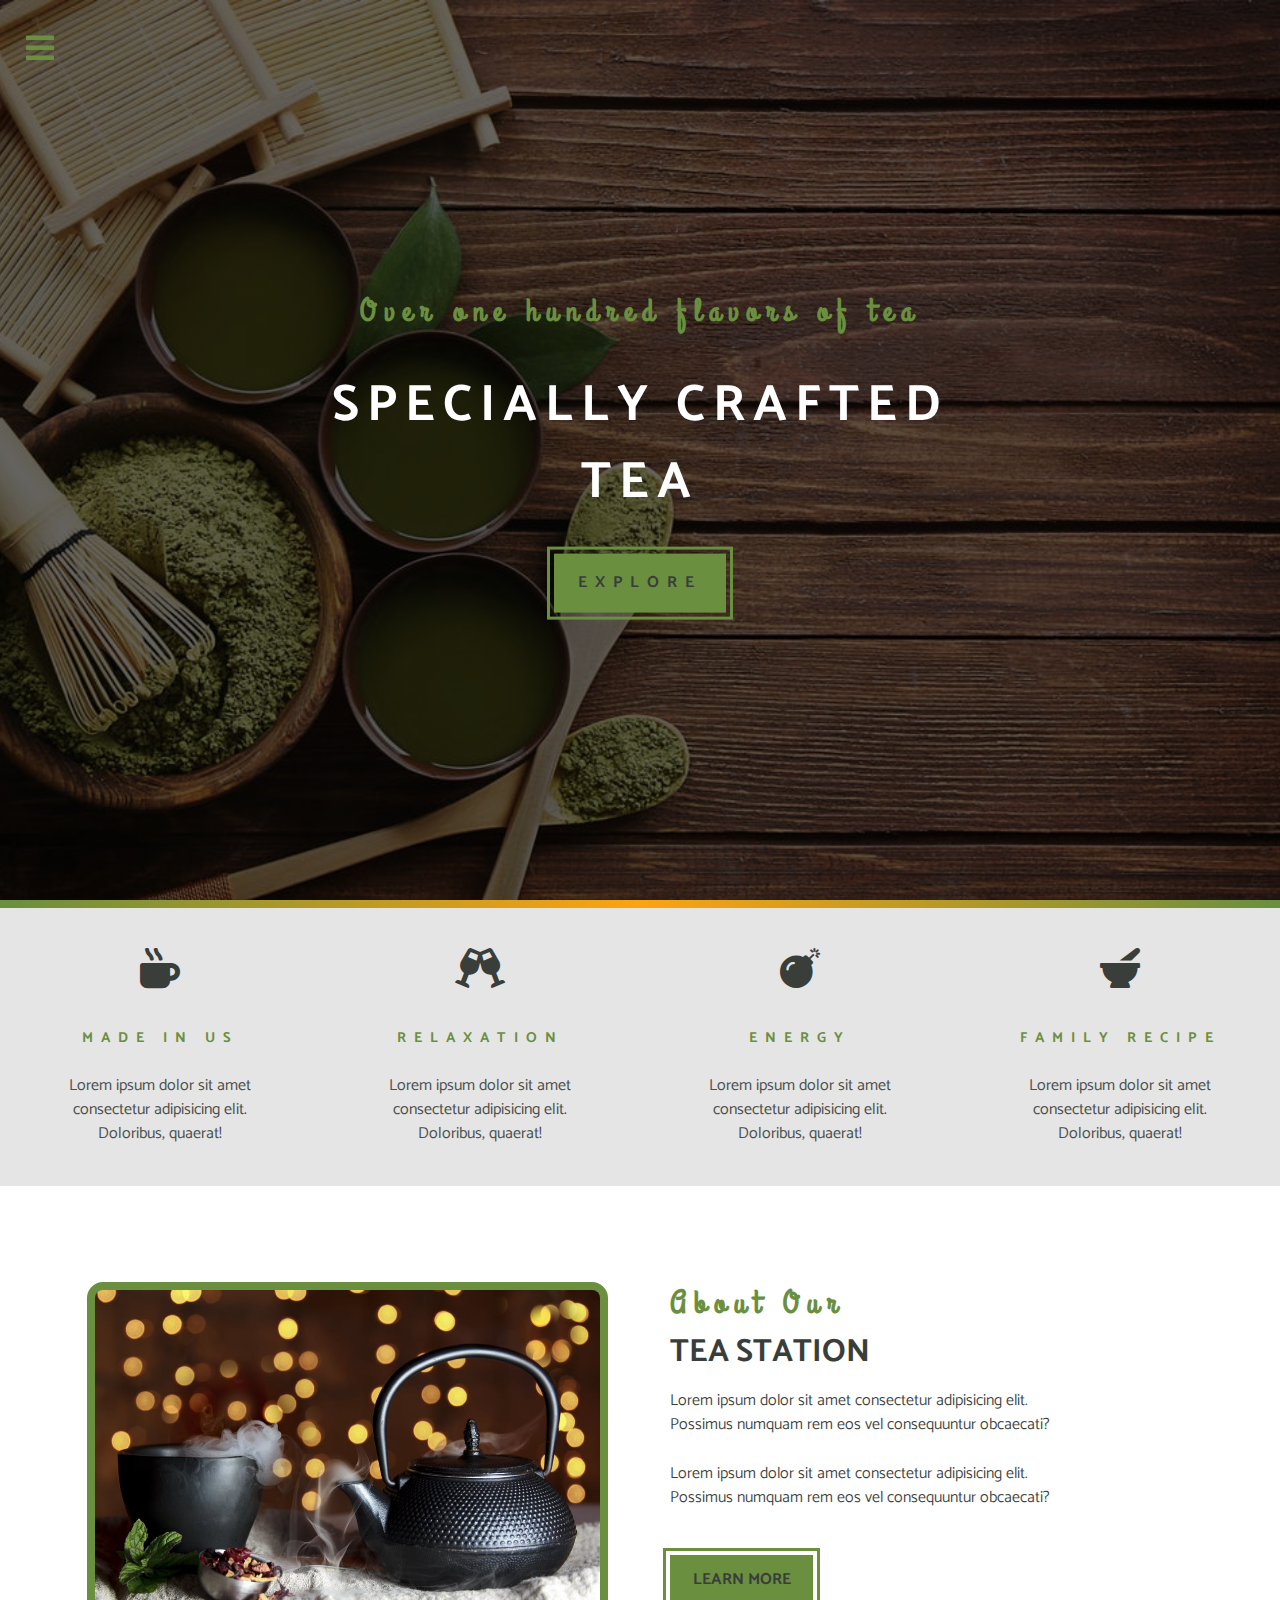
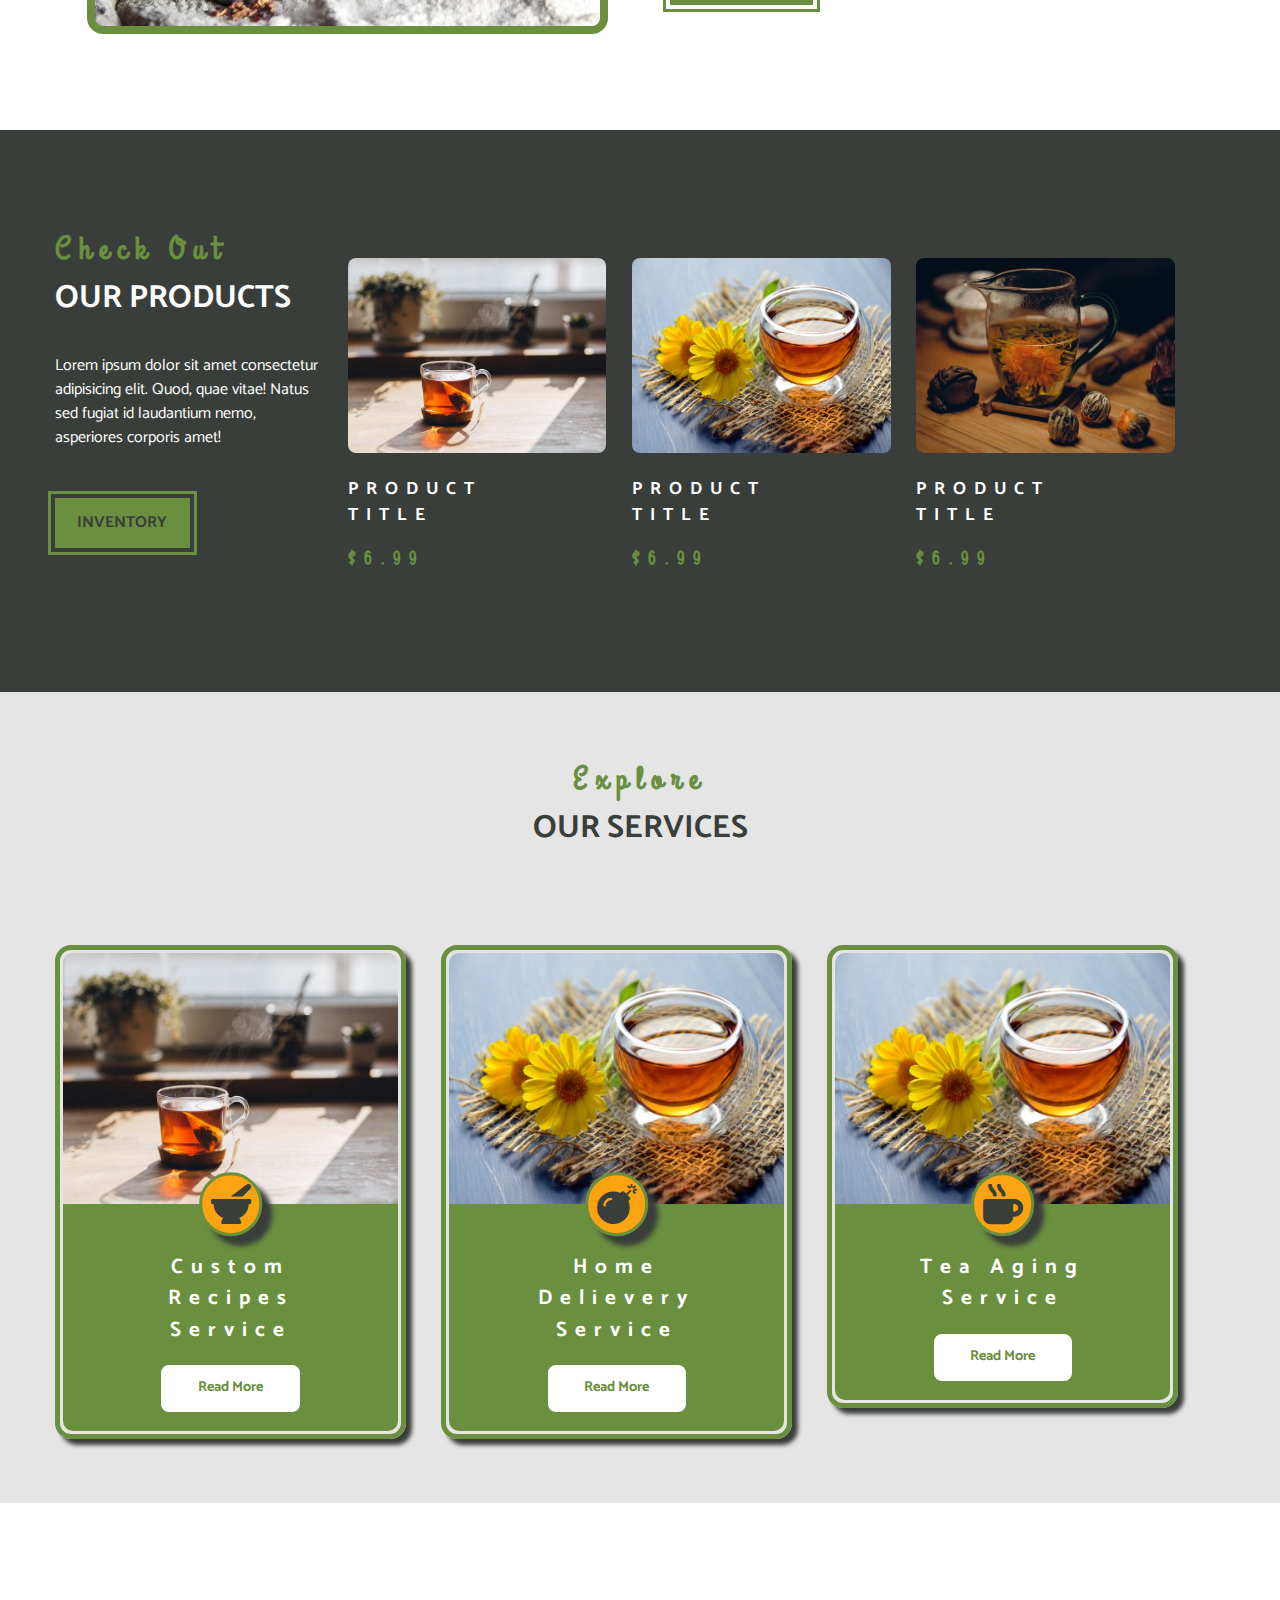
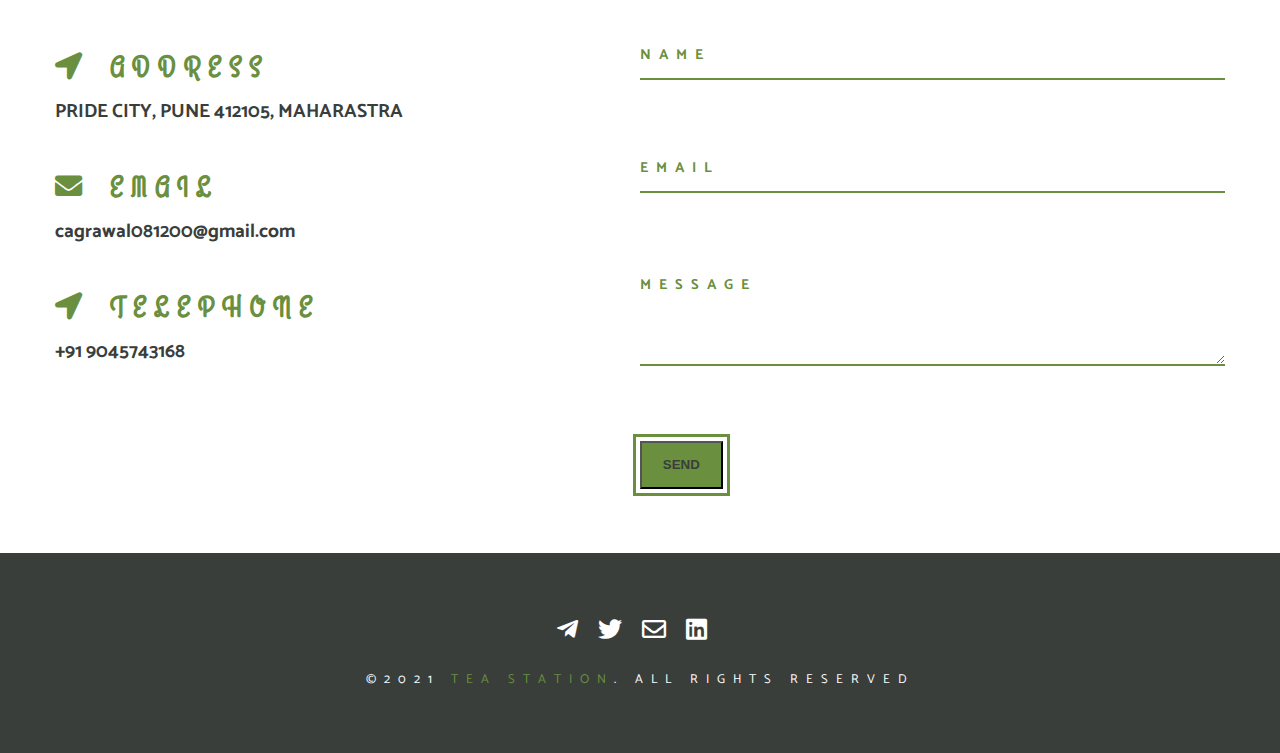
<file: index.html>
<!DOCTYPE html>
<html lang="en">
<head>
    <meta charset="UTF-8">
    <meta http-equiv="X-UA-Compatible" content="IE=edge">
    <meta name="viewport" content="width=device-width, initial-scale=1.0">
    <!-- <link rel="icon" href="./favicon/favicon-96x96.png"> -->
    <link rel="icon" href="./favicon/tea-icon.png">
    <link rel="stylesheet" href="./css/style.css">
    <link rel="stylesheet" href="./fontawesome-free-5.15.3-web/css/all.css">
    <title>Tea Station || Home</title>
</head>
<body>
    
    <!-- navbar -->

    <!-- nav-icon -->
    <span class="nav-btn" id="nav-btn">
        <i class="fas fa-bars"></i>
    </span>
    <!-- end of nav-icon -->

    <nav class="navbar" id="navbar">
        <div class="navbar-header">
            <span class="nav-close" id="nav-close"><i class="fas fa-times"></i></span>
        </div>

        <ul class="nav-items">
            <li><a href="index.html" class="nav-link">home</a></li>
            <li><a href="skills.html" class="nav-link">skills</a></li>
            <li><a href="about.html" class="nav-link">about</a></li>
            <li><a href="product.html" class="nav-link">products</a></li>
        </ul>
    </nav>
    <!-- end of navbar -->

    <!-- header -->
    <header class="header">
        <div class="banner">
            <h3 class="sub-title">Over one hundred flavors of tea</h3>
            <h1 class="title">specially crafted tea</h1>
            <a href="skills.html" class="banner-btn btn">explore</a>
        </div>
    </header>
    <!-- end of header -->

    <!-- content divider -->
    <div class="content-divider"></div>
    <!-- end of content divider -->

    <!-- skills section -->
    <section class="skills clearfix">
        <article class="skill">
            <i class="fas fa-mug-hot skill-icon"></i>
            <h3 class="skill-title">Made in US</h3>
            <p class="skill-text">Lorem ipsum dolor sit amet consectetur adipisicing elit. Doloribus, quaerat!</p>
        </article>
        <article class="skill">
            <i class="fas fa-glass-cheers skill-icon"></i>
            <h3 class="skill-title">relaxation</h3>
            <p class="skill-text">Lorem ipsum dolor sit amet consectetur adipisicing elit. Doloribus, quaerat!</p>
        </article>
        <article class="skill">
            <i class="fas fa-bomb skill-icon"></i>
            <h3 class="skill-title">energy</h3>
            <p class="skill-text">Lorem ipsum dolor sit amet consectetur adipisicing elit. Doloribus, quaerat!</p>
        </article>
        <article class="skill">
            <i class="fas fa-mortar-pestle skill-icon"></i>
            <h3 class="skill-title">family recipe</h3>
            <p class="skill-text">Lorem ipsum dolor sit amet consectetur adipisicing elit. Doloribus, quaerat!</p>
        </article>
    </section>
    <!-- End of Skills Section -->

    <!-- about section -->
    <section class="clearfix">
        <div class="about-container">
            <article class="about-img-container">
                <div class="about-border-bg">
                    <img src="./images/about-bcg.jpeg" alt="error loading image" class="about-img">
                </div>
            </article>
            
            <article class="about-text-container">
                <h3 class="about-subtitle">about our</h3>
                <h2 class="about-title">tea station</h2>
                <p class="about-para">Lorem ipsum dolor sit amet consectetur adipisicing elit. Possimus numquam rem eos vel consequuntur obcaecati?</p>
                <p class="about-para">Lorem ipsum dolor sit amet consectetur adipisicing elit. Possimus numquam rem eos vel consequuntur obcaecati?</p>
                <a href="about.html" class="about-btn btn">Learn More</a>
            </article>
        </div>
    </section>
    <!-- end of about section -->

    <!-- Products -->
    <section class="product clearfix">
        <div class="about-container parent-product">
            <article class="product-info">
                <h3 class="product-subtitle">check out</h3>
                <h2 class="product-title">our products</h2>
                <p class="product-text">Lorem ipsum dolor sit amet consectetur adipisicing elit. Quod, quae vitae! Natus sed fugiat id laudantium nemo, asperiores corporis amet!</p>
                <a href="product.html" class="product-btn btn">inventory</a>
            </article>

            <article class="product-main-container">
                <div class="prod">
                    <figure class="image-container">
                        <img src="./images/product-1.jpeg" alt="" class="product-img">
                    </figure>
                    <h3 class="prod-title">product title</h3>
                    <h3 class="product-price">$6.99</h3>
                </div>
                
                <div class="prod">
                    <figure class="image-container">
                        <img src="./images/product-2.jpeg" alt="" class="product-img">
                    </figure>
                    <h3 class="prod-title">product title</h3>
                    <h3 class="product-price">$6.99</h3>
                </div>
                
                <div class="prod">
                    <figure class="image-container">
                        <img src="./images/product-3.jpeg" alt="" class="product-img">
                    </figure>
                    <h3 class="prod-title">product title</h3>
                    <h3 class="product-price">$6.99</h3>
                </div>
            </article>
        </div>
    </section>
    <!-- end of Products Section -->

    
    <!-- services -->
    <section class="clearfix services">
        <div class="service-container about-container">
            <article class="service-text-container">
                <h2 class="service-subtitle">explore</h2>
                <h3 class="service-title">our services</h3>
            </article>

            <article class="service-details">
                <div class="recipe">
                    <div class="parent">
                        <div class="recipe-img-container">
                            <figure>
                                <img src="./images/product-1.jpeg" alt="" class="recipe-img">
                            </figure>
                        </div>
                        <span class="service-icon-container">
                            <i class="fas fa-mortar-pestle service-icon"></i>
                        </span>
                        <div class="recipe-text-container">
                            <h4>Custom Recipes Service</h4>
                            <a href="#" class="service-btn">read more</a>
                        </div>
                    </div>
                </div>

                <div class="recipe">
                    <div class="recipe-img-container">
                        <figure>
                            <img src="./images/product-2.jpeg" alt="" class="recipe-img">
                        </figure>
                    </div>
                    <span class="service-icon-container">
                        <i class="fas fa-bomb service-icon"></i>
                    </span>
                    <div class="recipe-text-container">
                        <h4>home delievery service</h4>
                        <a href="#" class="service-btn">read more</a>
                    </div>
                </div>

                <div class="recipe">
                    <div class="recipe-img-container">
                        <figure>
                            <img src="./images/product-2.jpeg" alt="" class="recipe-img">
                        </figure>
                    </div>
                    <span class="service-icon-container">
                        <i class="fas fa-mug-hot service-icon"></i>
                    </span>
                    <div class="recipe-text-container">
                        <h4>tea aging Service</h4>
                        <a href="#" class="service-btn">read more</a>
                    </div>
                </div>
            </article>
        </div>
    </section>
    <!-- end of services section -->

    <!-- forms -->
        <section class="clearfix">
            <div class="form-address-container about-container">
                <article class="address-info">
                    <div class="info">
                        <span class="navigation-icon">
                            <i class="fas fa-location-arrow add-icon"></i>
                            <h3 class="contact-subtitle">address</h3>
                        </span>
                        <h3 class="contact-title">PRIDE CITY, PUNE 412105, MAHARASTRA </h3>
                    </div>

                    <div class="info">
                        <span class="navigation-icon">
                            <i class="fas fa-envelope add-icon"></i>
                            <h3 class="contact-subtitle">email</h3>
                        </span>
                        <h3 class="contact-title">cagrawal081200@gmail.com</h3>
                    </div>

                    <div class="info">
                        <span class="navigation-icon">
                            <i class="fas fa-location-arrow add-icon"></i>
                            <h3 class="contact-subtitle">telephone</h3>
                        </span>
                        <h3 class="contact-title">+91 9045743168</h3>
                    </div>
                </article>

                <article class="form-info">
                    <div class="form-container">
                        <form action="https://formspree.io/f/xleawoeo" method="POST" class="form-parent">
                            <input type="text" name="name" placeholder="NAME" class="name-col">
                            <input type="email" name="email-address" placeholder="EMAIL" class="mail-col">
                            <textarea name="message" placeholder="MESSAGE" class="area-col" rows="5"></textarea>
                            <button type="submit" class="form-btn btn">Send</button>
                        </form>
                    </div>
                </article>
            </div>
        </section>
    <!-- end of forms section -->

    <!-- footer -->
    <footer class="clearfix footer">
        <div class="about-container footer-container">
            <div class="scoial-icons">
                <a href="#" target="_blank"><i class="fab fa-telegram-plane enquiry-icon"></i></a>
                <a href="#" target="_blank"><i class="fab fa-twitter enquiry-icon"></i></a>
                <a href="mailto: cagrawal081200@gmail.com?subject=Tea station enquiry" target="_blank"><i class="far fa-envelope enquiry-icon"></i></a>
                <a href="https://www.linkedin.com/in/chirag-agrawal-306811205" target="_blank"><i class="fab fa-linkedin enquiry-icon"></i></a>
                <a href="" target="_blank"></a>
            </div>

            <article class="end">
                &copy2021
                <span class="footer-text">tea station</span>.
                <span>all rights reserved</span>
            </article>
        </div>
    </footer>
    <!-- end of footer -->


    <!-- script -->
    <script src="app.js"></script>

</body>
</html>
</file>
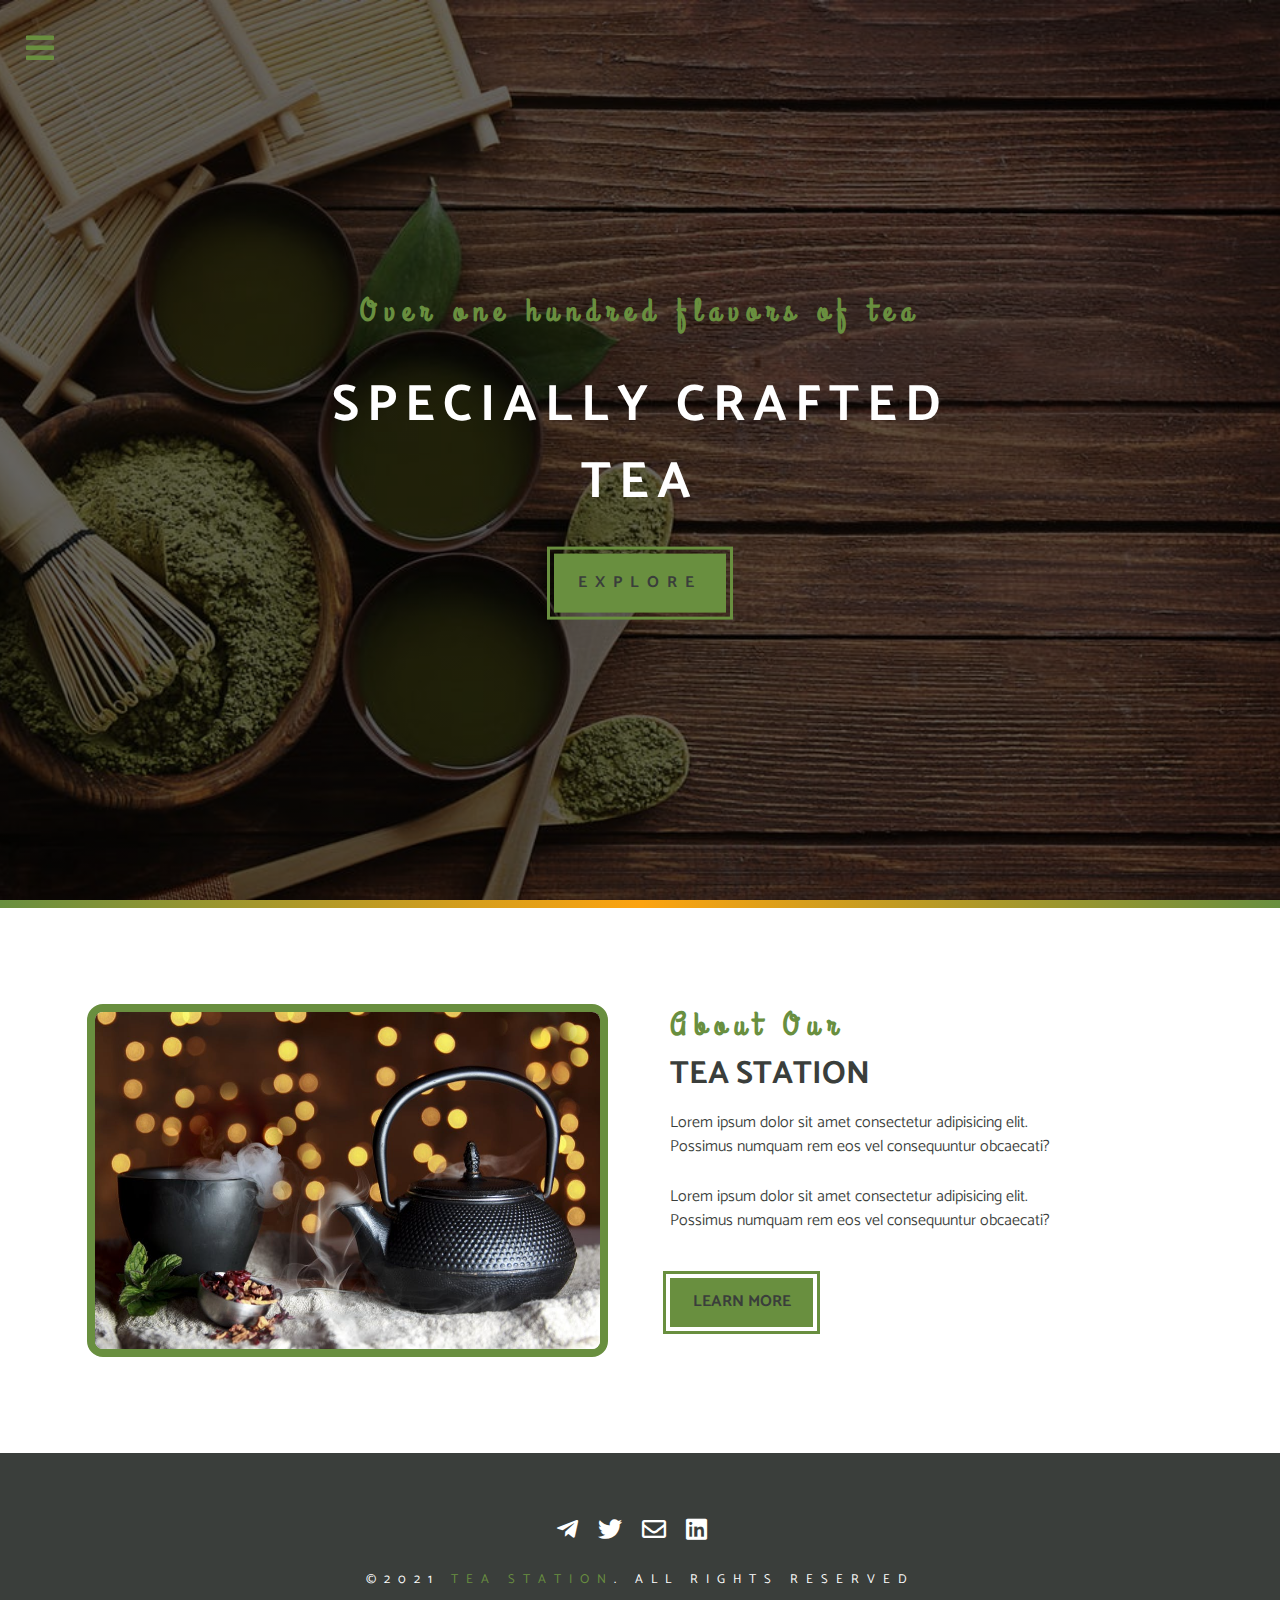
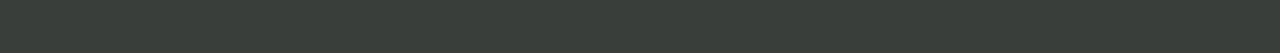
<file: about.html>
<!DOCTYPE html>
<html lang="en">
<head>
    <meta charset="UTF-8">
    <meta http-equiv="X-UA-Compatible" content="IE=edge">
    <meta name="viewport" content="width=device-width, initial-scale=1.0">
    <!-- <link rel="icon" href="./favicon/favicon-96x96.png"> -->
    <link rel="icon" href="./favicon/tea-icon.png">
    <link rel="stylesheet" href="./css/style.css">
    <link rel="stylesheet" href="./fontawesome-free-5.15.3-web/css/all.css">
    <title>Tea Station || Home</title>
</head>
<body>
    
    <!-- navbar -->

    <!-- nav-icon -->
    <span class="nav-btn" id="nav-btn">
        <i class="fas fa-bars"></i>
    </span>
    <!-- end of nav-icon -->

    <nav class="navbar" id="navbar">
        <div class="navbar-header">
            <span class="nav-close" id="nav-close"><i class="fas fa-times"></i></span>
        </div>

        <ul class="nav-items">
            <li><a href="index.html" class="nav-link">home</a></li>
            <li><a href="skills.html" class="nav-link">skills</a></li>
            <li><a href="about.html" class="nav-link">about</a></li>
            <li><a href="product.html" class="nav-link">products</a></li>
        </ul>
    </nav>
    <!-- end of navbar -->

    <!-- header -->
    <header class="header">
        <div class="banner">
            <h3 class="sub-title">Over one hundred flavors of tea</h3>
            <h1 class="title">specially crafted tea</h1>
            <a href="skills.html" class="banner-btn btn">explore</a>
        </div>
    </header>
    <!-- end of header -->

    <!-- content divider -->
    <div class="content-divider"></div>
    <!-- end of content divider -->

    <!-- about section -->
    <section class="clearfix">
        <div class="about-container">
            <article class="about-img-container">
                <div class="about-border-bg">
                    <img src="./images/about-bcg.jpeg" alt="error loading image" class="about-img">
                </div>
            </article>
            
            <article class="about-text-container">
                <h3 class="about-subtitle">about our</h3>
                <h2 class="about-title">tea station</h2>
                <p class="about-para">Lorem ipsum dolor sit amet consectetur adipisicing elit. Possimus numquam rem eos vel consequuntur obcaecati?</p>
                <p class="about-para">Lorem ipsum dolor sit amet consectetur adipisicing elit. Possimus numquam rem eos vel consequuntur obcaecati?</p>
                <a href="about.html" class="about-btn btn">Learn More</a>
            </article>
        </div>
    </section>
    <!-- end of about section -->

     <!-- footer -->
     <footer class="clearfix footer">
        <div class="about-container footer-container">
            <div class="scoial-icons">
                <a href="#" target="_blank"><i class="fab fa-telegram-plane enquiry-icon"></i></a>
                <a href="#" target="_blank"><i class="fab fa-twitter enquiry-icon"></i></a>
                <a href="mailto: cagrawal081200@gmail.com?subject=Tea station enquiry" target="_blank"><i class="far fa-envelope enquiry-icon"></i></a>
                <a href="https://www.linkedin.com/in/chirag-agrawal-306811205" target="_blank"><i class="fab fa-linkedin enquiry-icon"></i></a>
                <a href="" target="_blank"></a>
            </div>

            <article class="end">
                &copy2021
                <span class="footer-text">tea station</span>.
                <span>all rights reserved</span>
            </article>
        </div>
    </footer>
    <!-- end of footer -->


    <!-- script -->
    <script src="app.js"></script>

</body>
</html>
</file>
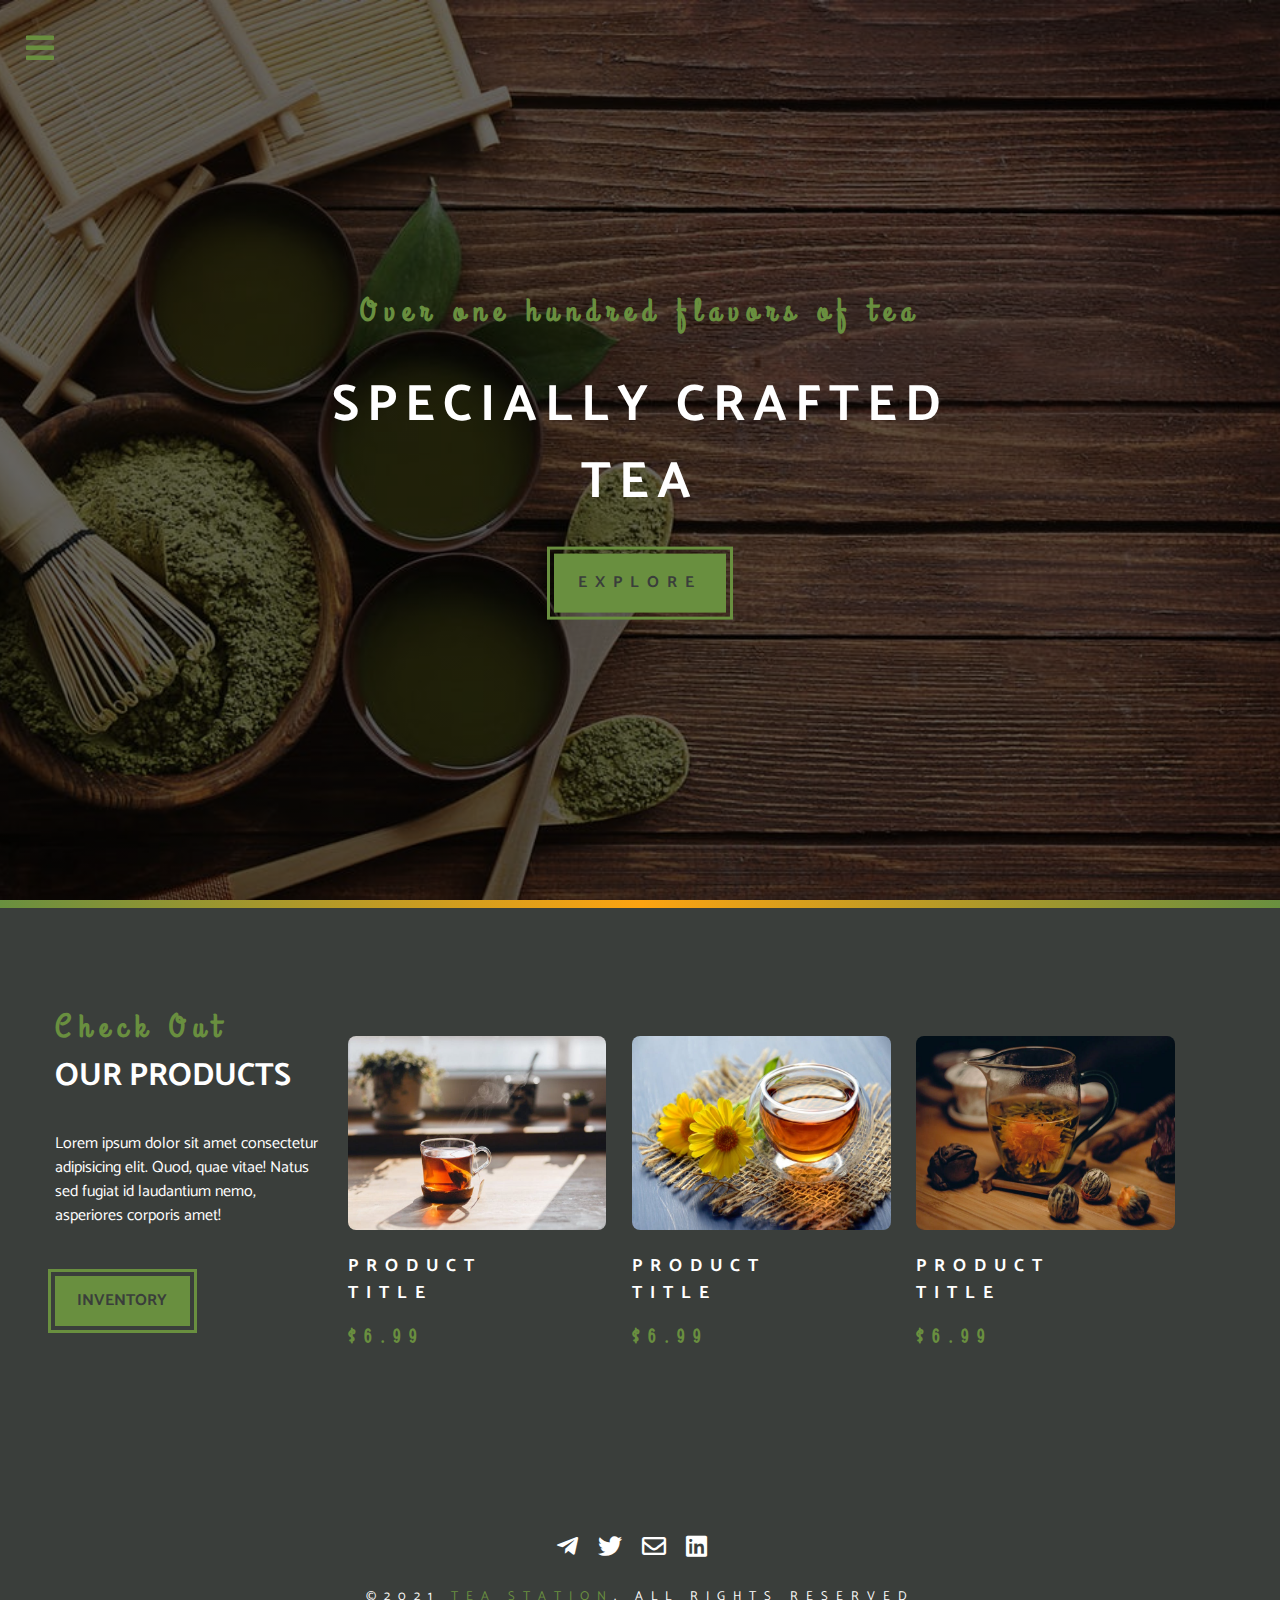
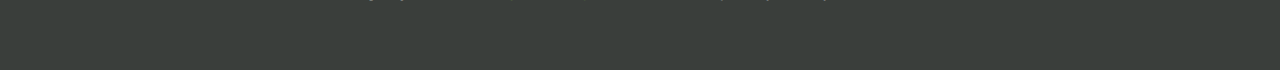
<file: product.html>
<!DOCTYPE html>
<html lang="en">
<head>
    <meta charset="UTF-8">
    <meta http-equiv="X-UA-Compatible" content="IE=edge">
    <meta name="viewport" content="width=device-width, initial-scale=1.0">
    <!-- <link rel="icon" href="./favicon/favicon-96x96.png"> -->
    <link rel="icon" href="./favicon/tea-icon.png">
    <link rel="stylesheet" href="./css/style.css">
    <link rel="stylesheet" href="./fontawesome-free-5.15.3-web/css/all.css">
    <title>Tea Station || Home</title>
</head>
<body>
    
    <!-- navbar -->

    <!-- nav-icon -->
    <span class="nav-btn" id="nav-btn">
        <i class="fas fa-bars"></i>
    </span>
    <!-- end of nav-icon -->

    <nav class="navbar" id="navbar">
        <div class="navbar-header">
            <span class="nav-close" id="nav-close"><i class="fas fa-times"></i></span>
        </div>

        <ul class="nav-items">
            <li><a href="index.html" class="nav-link">home</a></li>
            <li><a href="skills.html" class="nav-link">skills</a></li>
            <li><a href="about.html" class="nav-link">about</a></li>
            <li><a href="product.html" class="nav-link">products</a></li>
        </ul>
    </nav>
    <!-- end of navbar -->

    <!-- header -->
    <header class="header">
        <div class="banner">
            <h3 class="sub-title">Over one hundred flavors of tea</h3>
            <h1 class="title">specially crafted tea</h1>
            <a href="skills.html" class="banner-btn btn">explore</a>
        </div>
    </header>
    <!-- end of header -->

    <!-- content divider -->
    <div class="content-divider"></div>
    <!-- end of content divider -->

    <!-- Products -->
    <section class="product clearfix">
        <div class="about-container parent-product">
            <article class="product-info">
                <h3 class="product-subtitle">check out</h3>
                <h2 class="product-title">our products</h2>
                <p class="product-text">Lorem ipsum dolor sit amet consectetur adipisicing elit. Quod, quae vitae! Natus sed fugiat id laudantium nemo, asperiores corporis amet!</p>
                <a href="product.html" class="product-btn btn">inventory</a>
            </article>

            <article class="product-main-container">
                <div class="prod">
                    <figure class="image-container">
                        <img src="./images/product-1.jpeg" alt="" class="product-img">
                    </figure>
                    <h3 class="prod-title">product title</h3>
                    <h3 class="product-price">$6.99</h3>
                </div>
                
                <div class="prod">
                    <figure class="image-container">
                        <img src="./images/product-2.jpeg" alt="" class="product-img">
                    </figure>
                    <h3 class="prod-title">product title</h3>
                    <h3 class="product-price">$6.99</h3>
                </div>
                
                <div class="prod">
                    <figure class="image-container">
                        <img src="./images/product-3.jpeg" alt="" class="product-img">
                    </figure>
                    <h3 class="prod-title">product title</h3>
                    <h3 class="product-price">$6.99</h3>
                </div>
            </article>
        </div>
    </section>
    <!-- end of Products Section -->

    <!-- footer -->
    <footer class="clearfix footer">
        <div class="about-container footer-container">
            <div class="scoial-icons">
                <a href="#" target="_blank"><i class="fab fa-telegram-plane enquiry-icon"></i></a>
                <a href="#" target="_blank"><i class="fab fa-twitter enquiry-icon"></i></a>
                <a href="mailto: cagrawal081200@gmail.com?subject=Tea station enquiry" target="_blank"><i class="far fa-envelope enquiry-icon"></i></a>
                <a href="https://www.linkedin.com/in/chirag-agrawal-306811205" target="_blank"><i class="fab fa-linkedin enquiry-icon"></i></a>
                <a href="" target="_blank"></a>
            </div>

            <article class="end">
                &copy2021
                <span class="footer-text">tea station</span>.
                <span>all rights reserved</span>
            </article>
        </div>
    </footer>
    <!-- end of footer -->


    <!-- script -->
    <script src="app.js"></script>

</body>
</html>
</file>
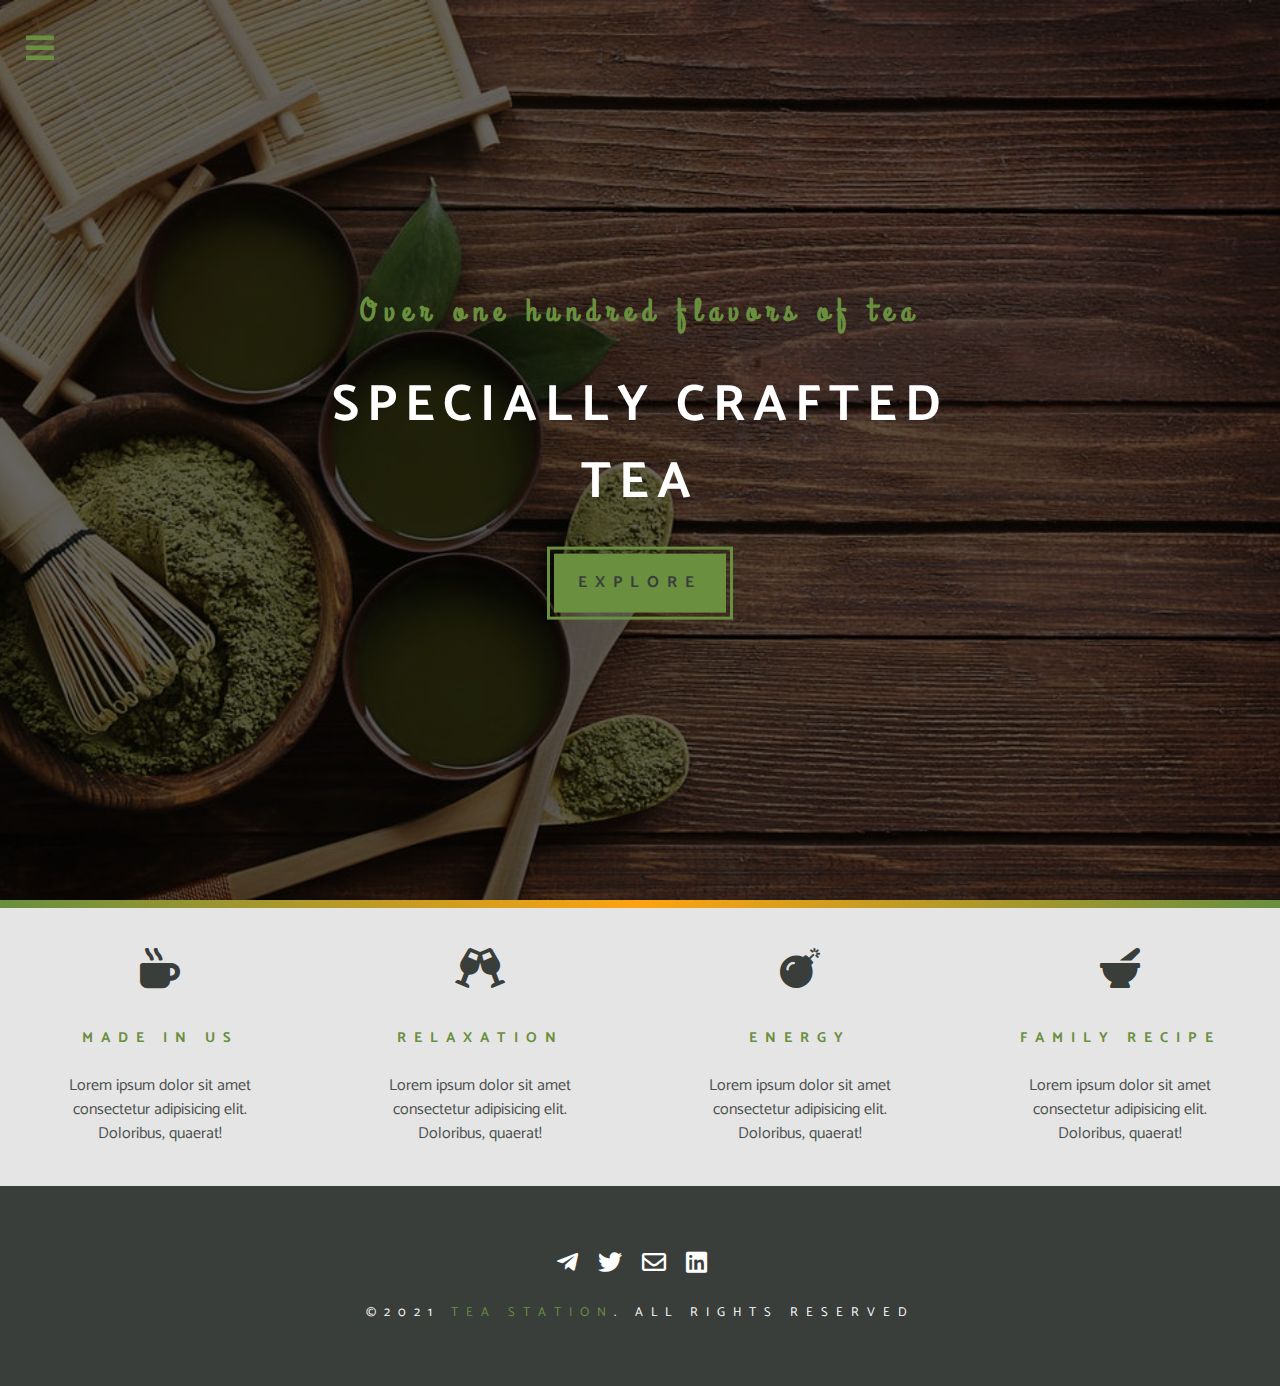
<file: skills.html>
<!DOCTYPE html>
<html lang="en">
<head>
    <meta charset="UTF-8">
    <meta http-equiv="X-UA-Compatible" content="IE=edge">
    <meta name="viewport" content="width=device-width, initial-scale=1.0">
    <!-- <link rel="icon" href="./favicon/favicon-96x96.png"> -->
    <link rel="icon" href="./favicon/tea-icon.png">
    <link rel="stylesheet" href="./css/style.css">
    <link rel="stylesheet" href="./fontawesome-free-5.15.3-web/css/all.css">
    <title>Tea Station || Home</title>
</head>
<body>
    
    <!-- navbar -->

    <!-- nav-icon -->
    <span class="nav-btn" id="nav-btn">
        <i class="fas fa-bars"></i>
    </span>
    <!-- end of nav-icon -->

    <nav class="navbar" id="navbar">
        <div class="navbar-header">
            <span class="nav-close" id="nav-close"><i class="fas fa-times"></i></span>
        </div>

        <ul class="nav-items">
            <li><a href="index.html" class="nav-link">home</a></li>
            <li><a href="skills.html" class="nav-link">skills</a></li>
            <li><a href="about.html" class="nav-link">about</a></li>
            <li><a href="product.html" class="nav-link">products</a></li>
        </ul>
    </nav>
    <!-- end of navbar -->

    <!-- header -->
    <header class="header">
        <div class="banner">
            <h3 class="sub-title">Over one hundred flavors of tea</h3>
            <h1 class="title">specially crafted tea</h1>
            <a href="skills.html" class="banner-btn btn">explore</a>
        </div>
    </header>
    <!-- end of header -->

    <!-- content divider -->
    <div class="content-divider"></div>
    <!-- end of content divider -->

    <!-- skills section -->
    <section class="skills clearfix">
        <article class="skill">
            <i class="fas fa-mug-hot skill-icon"></i>
            <h3 class="skill-title">Made in US</h3>
            <p class="skill-text">Lorem ipsum dolor sit amet consectetur adipisicing elit. Doloribus, quaerat!</p>
        </article>
        <article class="skill">
            <i class="fas fa-glass-cheers skill-icon"></i>
            <h3 class="skill-title">relaxation</h3>
            <p class="skill-text">Lorem ipsum dolor sit amet consectetur adipisicing elit. Doloribus, quaerat!</p>
        </article>
        <article class="skill">
            <i class="fas fa-bomb skill-icon"></i>
            <h3 class="skill-title">energy</h3>
            <p class="skill-text">Lorem ipsum dolor sit amet consectetur adipisicing elit. Doloribus, quaerat!</p>
        </article>
        <article class="skill">
            <i class="fas fa-mortar-pestle skill-icon"></i>
            <h3 class="skill-title">family recipe</h3>
            <p class="skill-text">Lorem ipsum dolor sit amet consectetur adipisicing elit. Doloribus, quaerat!</p>
        </article>
    </section>
    <!-- End of Skills Section -->

    <!-- footer -->
    <footer class="clearfix footer">
        <div class="about-container footer-container">
            <div class="scoial-icons">
                <a href="#" target="_blank"><i class="fab fa-telegram-plane enquiry-icon"></i></a>
                <a href="#" target="_blank"><i class="fab fa-twitter enquiry-icon"></i></a>
                <a href="mailto: cagrawal081200@gmail.com?subject=Tea station enquiry" target="_blank"><i class="far fa-envelope enquiry-icon"></i></a>
                <a href="https://www.linkedin.com/in/chirag-agrawal-306811205" target="_blank"><i class="fab fa-linkedin enquiry-icon"></i></a>
                <a href="" target="_blank"></a>
            </div>

            <article class="end">
                &copy2021
                <span class="footer-text">tea station</span>.
                <span>all rights reserved</span>
            </article>
        </div>
    </footer>
    <!-- end of footer -->

     <!-- script -->
     <script src="app.js"></script>

</body>
</html>
</file>
<file: css/style.css>
/* 
==========================
Variables, Global Styles
===========================
*/


@import url('https://fonts.googleapis.com/css2?family=Catamaran:wght@341;494&family=Grand+Hotel&display=swap');
/* font-family: 'Catamaran', sans-serif;
font-family: 'Grand Hotel', cursive; */

*{
    padding: 0;
    margin: 0;
    -webkit-box-sizing: border-box;
            box-sizing: border-box;
}
:root{
    --clr-primary : #698f3f;
    --clr-white : #ffffff;
    --clr-grey : #e5e5e5;
    --clr-black : #3a3e3b;
    --clr-yellow : #fca311;
    --main-transition : all 0.3s linear; 
    --spacing : 0.5rem;
}
body{
    background: var(--clr-white);
    line-height: 1.5;
    color: var(--clr-black);
    font-family: 'Catamaran', sans-serif;
}
h1{
    font-size: 3.2rem;
}
h2{
    font-size: 2rem;
}
h3{
    font-size: 2rem;
}
p{
    font-size: 1rem;
}
a{
    text-decoration: none;
    text-transform: uppercase;
}
img{
    width: 100%;
    display: block;
}
.btn{
    display: inline-block;
    color: var(--clr-black);
    background: var(--clr-primary);
    outline: 0.2rem solid var(--clr-primary);
    outline-offset: 4px;
    font-weight: bold;
    -webkit-transition: var(--main-transition);
    -o-transition: var(--main-transition);
    transition: var(--main-transition);
    text-decoration: none;
    cursor: pointer;
}

.btn:hover{
    color: white;
    opacity: 0.8;
}


/* 
================
Navbar
================
*/
.nav-btn{
    position: fixed;
    top: 3%;
    left:2%;
    font-size: 2rem;
    color: var(--clr-primary);
    z-index: 1;
    cursor: pointer;
    -webkit-animation: bounce 2s ease infinite;
            animation: bounce 2s ease infinite;
}

@-webkit-keyframes bounce {
    0%{
        -webkit-transform: scale(1);
                transform: scale(1);
    }

    50%{
        -webkit-transform: scale(1.5);
                transform: scale(1.5);
    }

    100%{
        -webkit-transform: scale(1);
                transform: scale(1);
    }
}

@keyframes bounce {
    0%{
        -webkit-transform: scale(1);
                transform: scale(1);
    }

    50%{
        -webkit-transform: scale(1.5);
                transform: scale(1.5);
    }

    100%{
        -webkit-transform: scale(1);
                transform: scale(1);
    }
}


.navbar-header{
    cursor: pointer;
    font-size: 2rem;
}
.nav-items{
    list-style: none;
}

.nav-link{
    padding: 1rem 0;
    font-size: 2rem;
    color: var(--clr-primary);
    font-weight: lighter;
    transition : var(--main-transition)
}

.navbar{
    padding-top: 1rem;
    padding-left: 1.8rem;
    position: fixed;
    z-index: 2;
    height: 100%;
    background: var(--clr-grey);
    width: 30vw;
    max-width: 20rem;
    transform: translateX(-100%);
    transition : var(--main-transition);
}

.showNav{
    transform: translateX(0);
}

.nav-items li{
    transition : var(--main-transition);
}

.nav-items li:hover{
    transform: translateX(10px);
}

.nav-link:hover{
    color: var(--clr-black);
}

@media screen and (max-width : 768px){
    .navbar{
        width: 100vw;
        max-width: 100vw;
    }
}

/* 
=============
Header
=============
*/

.header{
    min-height: 100vh;
    background: -o-linear-gradient(rgba(0,0,0,0.6), rgba(0,0,0,0.6)),url("../images/main-bcg.jpeg") center/cover no-repeat fixed;
    background: -webkit-gradient(linear, left top, left bottom, from(rgba(0,0,0,0.6)), to(rgba(0,0,0,0.6))),url("../images/main-bcg.jpeg") center/cover no-repeat fixed;
    background: linear-gradient(rgba(0,0,0,0.6), rgba(0,0,0,0.6)),url("../images/main-bcg.jpeg") center/cover no-repeat fixed;
    position: relative;
    overflow: hidden;
}

.banner{
    position: absolute;
    top: 50%;
    left: 50%;
    -webkit-transform: translate(-50%, -50%);
        -ms-transform: translate(-50%, -50%);
            transform: translate(-50%, -50%);
    letter-spacing: var(--spacing);
    text-align: center;
}

.sub-title{
    color: var(--clr-primary);
    font-family: 'Grand Hotel', cursive;
    -webkit-animation: slide-left 5s ease-in-out 1;
            animation: slide-left 5s ease-in-out 1;
}

.title{
    text-transform: uppercase;
    color: var(--clr-white);
    letter-spacing: var(--spacing);
    margin-top: 2rem;
    -webkit-animation: slide-right 5s ease-in-out 1;
            animation: slide-right 5s ease-in-out 1;
}

.banner-btn{
    padding: 1.1rem 1.5rem;
    margin-top: 2rem;
    -webkit-animation : button-big 5s ease-in-out 1;
            animation : button-big 5s ease-in-out 1;
}


@-webkit-keyframes slide-left {
    0%{
        -webkit-transform: translateX(1000px);
                transform: translateX(1000px);
    }
    
    50%{
        -webkit-transform: translateX(-200px);
                transform: translateX(-200px);
    }

    85%{
        -webkit-transform: translateX(50px);
                transform: translateX(50px);
    }

    100%{
        -webkit-transform: translateX(0);
                transform: translateX(0);
    }

}


@keyframes slide-left {
    0%{
        -webkit-transform: translateX(1000px);
                transform: translateX(1000px);
    }
    
    50%{
        -webkit-transform: translateX(-200px);
                transform: translateX(-200px);
    }

    85%{
        -webkit-transform: translateX(50px);
                transform: translateX(50px);
    }

    100%{
        -webkit-transform: translateX(0);
                transform: translateX(0);
    }

}

@-webkit-keyframes slide-right {
    0%{
        -webkit-transform: translateX(-1000px);
                transform: translateX(-1000px);
    }
    
    50%{
        -webkit-transform: translateX(200px);
                transform: translateX(200px);
    }

    85%{
        -webkit-transform: translateX(-50px);
                transform: translateX(-50px);
    }

    100%{
        -webkit-transform: translateX(0);
                transform: translateX(0);
    }

}

@keyframes slide-right {
    0%{
        -webkit-transform: translateX(-1000px);
                transform: translateX(-1000px);
    }
    
    50%{
        -webkit-transform: translateX(200px);
                transform: translateX(200px);
    }

    85%{
        -webkit-transform: translateX(-50px);
                transform: translateX(-50px);
    }

    100%{
        -webkit-transform: translateX(0);
                transform: translateX(0);
    }

}

@-webkit-keyframes button-big {
    0%{
        -webkit-transform: scale(2);
                transform: scale(2);
        opacity: 0;
        
    }
    
    100%{
        -webkit-transform: scale(1);
                transform: scale(1);
        opacity: 1;
    }
}

@keyframes button-big {
    0%{
        -webkit-transform: scale(2);
                transform: scale(2);
        opacity: 0;
        
    }
    
    100%{
        -webkit-transform: scale(1);
                transform: scale(1);
        opacity: 1;
    }
}


/* 
======================
Content Divider
======================
*/

.content-divider{
    height: 0.5rem;
    background : -o-linear-gradient(right, var(--clr-primary), var(--clr-yellow), var(--clr-primary));
    background : -webkit-gradient(linear, right top, left top, from(var(--clr-primary)), color-stop(var(--clr-yellow)), to(var(--clr-primary)));
    background : linear-gradient(to left, var(--clr-primary), var(--clr-yellow), var(--clr-primary));    
}

/* 
=================
Skills
=================
*/

.skill-icon{
    font-size: 2.5rem;
    margin-bottom: 2.5rem;
    -webkit-transition: var(--main-transition);
    -o-transition: var(--main-transition);
    transition: var(--main-transition);
}
.skill{
    background: var(--clr-grey);
    padding : 2.5rem 0;
    text-align: center;
    -webkit-transition: var(--main-transition);
    -o-transition: var(--main-transition);
    transition: var(--main-transition);
}
.skill-title{
    font-size: 0.9rem;
    letter-spacing: var(--spacing);
    text-transform: uppercase;
    color: var(--clr-primary);
    margin-bottom: 1.5rem;
    -webkit-transition: var(--main-transition);
    -o-transition: var(--main-transition);
    transition: var(--main-transition);
}
.skill-text{
    color: var(--clr-black);
    max-width: 13rem;
    margin: 0 auto;
    font-family: 'Catamaran', sans-serif;
    line-height: 1.5;
    opacity: 0.9;
    -webkit-transition: var(--main-transition);
    -o-transition: var(--main-transition);
    transition: var(--main-transition);
}
.skill:hover{
    background: var(--clr-primary);
}
.skill:hover .skill-icon{
    -webkit-transform: translateY(-5px);
        -ms-transform: translateY(-5px);
            transform: translateY(-5px);
}
.skill:hover .skill-title{
    color: var(--clr-white);
}
.skill:hover .skill-text{
    color: rgb(46, 43, 43);
    opacity: 1;
}

@media screen and (min-width : 576px){
    .skill{
        float:left;
        width: 50%;
    }
}

@media screen and (min-width : 1200px){
    .skill{
        width: 25%;
    }
}

.clearfix::after, .clearfix::before{
    content: "";
    clear: both;
    display: block;
}


/* 
===============
About
===============
*/

.about-container{
    width: 80vw;
    margin: 0 auto;
    padding: 4rem 0;
    max-width: 1170px;
}

.about-img-container{
    overflow: hidden;
}

.about-border-bg {
    background: var(--clr-primary);
    border: 0.5rem solid var(--clr-primary);
    border-radius: 1rem;
    overflow: hidden;
}

.about-img{
    -webkit-transition: var(--main-transition);
    -o-transition: var(--main-transition);
    transition: var(--main-transition);
}

.about-img-container:hover .about-img{
    -webkit-transform: scale(1.2);
        -ms-transform: scale(1.2);
            transform: scale(1.2);
    opacity: 0.5;
}

.about-text-container{
    margin-top: 4rem;
}

.about-subtitle{
    color: var(--clr-primary);
    text-transform: capitalize;
    letter-spacing: var(--spacing);
    font-family: 'Grand Hotel', cursive; 
}

.about-title{
    text-transform: uppercase;
}

.about-para{
    padding: 0.8rem 0;
    max-width: 26rem;
    font-family: 'Catamaran', sans-serif;
    font-weight : 350;
}

.about-btn{
    padding: 0.8rem 1.4rem;
    margin-top: 2rem;
    display: inline-block;
}

@media screen and (min-width : 992px){
    .about-img-container, .about-text-container{
        float: left;
        width: 50%;
        padding: 2rem;
    }

    .about-container{
        display: flow-root;
        width: 92vw;
    }

    .about-text-container{
        margin: -0.1rem;
    }
}



/* 
===================
Products
===================
*/

.product{
    background: var(--clr-black);
}

.product-subtitle{
    color : var(--clr-primary);
    font-family: 'Grand Hotel', cursive;
    text-transform: capitalize;
    letter-spacing: var(--spacing);

}

.product-title{
    color: var(--clr-white);
    text-transform: uppercase;
}

.product-text{
    color: var(--clr-white);
    padding: 2rem 0;
    max-width: 26rem;
}

.parent-product{
    padding: 6rem 0;
}

.product-btn{
    margin: 1rem 0 3rem 0;
    padding: 0.8rem 1.4rem;
}

.prod-title{
    font-family: 'Catamaran', sans-serif;
    color: var(--clr-white);
    text-transform: uppercase;
    font-size: 1.1rem;
    letter-spacing: var(--spacing);
}

.product-price{
    font-family: 'Grand Hotel', cursive;
    color: var(--clr-primary);
    letter-spacing: var(--spacing);
    font-size: 1.2rem;
}

.product-img{
    border-radius: 0.5rem;
}

.prod-title, .product-price{
    padding: 0.5rem 0;
}

.prod-title{
    margin-top: 1rem;
    max-width: 2rem;
}

.prod{
    padding: 3.5rem 0 0.8rem 0;
}

.product-main-container{
    display: flow-root;
}

@media screen and (min-width : 768px){
    .prod{
        float: left;
        width: 50%;
        padding : 1rem 1.6rem 0 0 ;
    }
}

@media screen and (min-width : 993px){
    .prod{
        width: 33.33%;
    }
}

@media screen and (min-width : 1200px){
    .product-info, .product-main-container{
        float: left;
        padding-right: 1.5rem;
    }

    .product-info{
        width: 25%;
    }

    .product-main-container{
        width: 75%;
        margin-top: 1rem;
    }

    .parent-product{
        display: flow-root;
    }
}



/* 
===================
Services
===================
*/

.services{
    background: var(--clr-grey);
}

.service-text-container{
    text-align: center;
    margin-bottom: 4rem;
}

.service-subtitle{
    font-family: 'Grand Hotel', cursive;
    color: var(--clr-primary);
    letter-spacing: var(--spacing);
    text-transform: capitalize;
}

.service-title{
    text-transform: uppercase;
}

.recipe-text-container{
    background: var(--clr-primary);
    text-align: center;
    border-bottom-left-radius: 10px;
    border-bottom-right-radius: 10px;
}

.recipe{
    border : 5px solid var(--clr-primary);
    border-radius: 1rem;
    margin-top: 1.8rem;
    text-transform: capitalize;
    padding: 0.18rem;
    -webkit-box-shadow: 6px 6px 4px var(--clr-black);
            box-shadow: 6px 6px 4px var(--clr-black);
    -webkit-transition: var(--main-transition);
    -o-transition: var(--main-transition);
    transition: var(--main-transition);
}

.recipe h4{
    color: var(--clr-white);
    max-width: 16rem;
    margin: 0 auto;
    letter-spacing: var(--spacing);
    font-size: 1.3rem;
    font-family: 'Catamaran', sans-serif;
    padding-top: 3rem;
}

.service-btn{
    text-transform: capitalize;
    color : var(--clr-primary);
    background: var(--clr-white);
    border-radius: 0.5rem;
    padding: 0.6rem 2.1rem;
    border: 3.5px solid var(--clr-white);
    -webkit-transition: var(--main-transition);
    -o-transition: var(--main-transition);
    transition: var(--main-transition);
    font-family: 'Catamaran', sans-serif;
    font-weight: bold;
    font-size: 0.9rem;
    display: inline-block;
    margin: 1.2rem 0;
}

.service-btn:hover{
    color: var(--clr-white);
    background: var(--clr-primary);
}

.service-icon-container{
    position: relative;
    display: block;
}

.service-icon{
    position: absolute;
    background: var(--clr-yellow);
    font-size: 2.5rem;
    border-radius: 50%;
    padding: 0.55rem;
    border : 3.5px solid var(--clr-primary);
    left : 50%;
    top : 50%;
    -webkit-transform: translate(-50%, -50%);
        -ms-transform: translate(-50%, -50%);
            transform: translate(-50%, -50%);
    -webkit-box-shadow: 10px 10px 5px var(--clr-black);
            box-shadow: 10px 10px 5px var(--clr-black);
}

.recipe:hover{
    -webkit-box-shadow: 9px 9px 4px var(--clr-black);
            box-shadow: 9px 9px 4px var(--clr-black);    
}

.service-details{
    display: flow-root;
}

.recipe-img{
    border-top-left-radius: 10px;
    border-top-right-radius: 10px;
}

@media screen and (min-width : 768px){
    .recipe{
        float: left;
        width: 45%;
        margin-right: 5%;
    }
}

@media screen and (min-width : 992px){
    .recipe{
        width: 30%;
        margin-right: 3%;
    }
}


/* 
===================
Contact
===================
*/
/* font-family: 'Catamaran', sans-serif;
font-family: 'Grand Hotel', cursive; */

.add-icon{
    color: var(--clr-primary);
    font-size: 1.7rem;
}

.contact-subtitle{
    display: inline-block;
    color: var(--clr-primary);
    letter-spacing: var(--spacing);
    font-family: 'Grand Hotel', cursive;
    text-transform: uppercase;
    margin-left: 1.5rem;
    font-size: 1.8rem;
}
.contact-title{
    font-size: 1.2rem;
    font-family: 'Catamaran', sans-serif;
    margin: 0.5rem 0 2.5rem 0;
}

input, textarea{
    display: block;
    margin: 4rem 0;
}
.form-btn{
    display: inline-block;
    padding: 0.9rem 1.3rem;
    margin-top: 0.7rem;
    text-transform: uppercase;
}

::-webkit-input-placeholder{
    color: var(--clr-primary);
    font-family: 'Catamaran', sans-serif;
    letter-spacing: var(--spacing);
    font-weight: bold;
    font-size: 0.9rem;
}

::-moz-placeholder{
    color: var(--clr-primary);
    font-family: 'Catamaran', sans-serif;
    letter-spacing: var(--spacing);
    font-weight: bold;
    font-size: 0.9rem;
}

:-ms-input-placeholder{
    color: var(--clr-primary);
    font-family: 'Catamaran', sans-serif;
    letter-spacing: var(--spacing);
    font-weight: bold;
    font-size: 0.9rem;
}

::-ms-input-placeholder{
    color: var(--clr-primary);
    font-family: 'Catamaran', sans-serif;
    letter-spacing: var(--spacing);
    font-weight: bold;
    font-size: 0.9rem;
}

::placeholder{
    color: var(--clr-primary);
    font-family: 'Catamaran', sans-serif;
    letter-spacing: var(--spacing);
    font-weight: bold;
    font-size: 0.9rem;
}

input,textarea{
    /* font-family: 'Catamaran', sans-serif; */
    font-weight: bold;
    width: 100%;
    border-top:none;
    border-left: none;
    border-right: none;
    border-bottom : 2px solid var(--clr-primary);
    outline: none;
    padding: 1rem 0;
}

.form-address-container{
    display: flow-root;
}

@media screen and (min-width : 992px){
    .address-info, .form-info{
        float: left;
        width: 50%;
    }

    .address-info{
        margin-top: 5rem;
    }
}

/* 
============
footer
============
*/

.footer{
    background: var(--clr-black);
    
}
.enquiry-icon{
    font-size: 1.5rem;
    color: white;
    margin-right: 1rem;
    -webkit-transition: var(--main-transition);
    -o-transition: var(--main-transition);
    transition: var(--main-transition);
}

.footer-container{
    text-align: center;
}

.end{
    font-family: 'Catamaran', sans-serif;
    color: white;
    text-transform: uppercase;
    letter-spacing: var(--spacing);
    font-size: 0.8rem;
    margin-top: 1.5rem;
}

.footer-text{
    color: var(--clr-primary);
}

.enquiry-icon:hover{
    color: var(--clr-primary);
}
</file>
